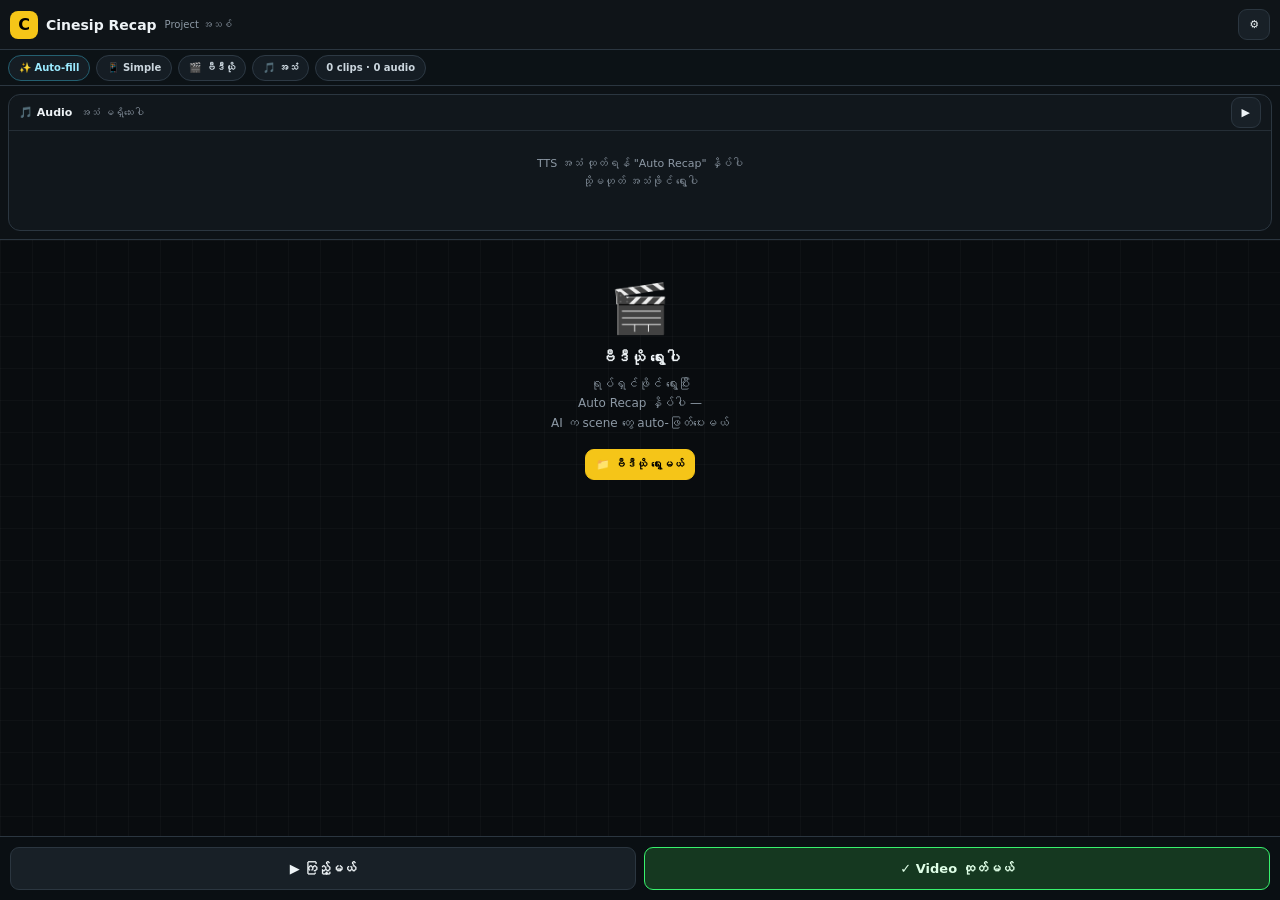
<file: mobile/app/src/main/assets/index.html>
<!doctype html>
<html lang="my">
<head>
<meta charset="utf-8">
<meta name="viewport" content="width=device-width,initial-scale=1,maximum-scale=1,user-scalable=no">
<title>Cinesip Recap</title>
<!-- Cinesip Recap 0.2.0 - Zippy-style Editor -->
<style>
:root{
  --bg:#090c0f;--panel:#11171c;--panel2:#182027;--line:#2b3640;--text:#eef3f6;--muted:#8d99a5;
  --green:#38f26d;--orange:#ff9f43;--gold:#f5c518;--cyan:#59e7ff;
  --clipW:104px;
}
*{box-sizing:border-box;margin:0;padding:0}
html,body{height:100%;background:var(--bg);color:var(--text);
  font-family:system-ui,-apple-system,"Segoe UI",sans-serif;overflow:hidden;
  -webkit-tap-highlight-color:transparent}
button{font:inherit;border:0;color:inherit;background:none}
#app{height:100%;display:flex;flex-direction:column}

/* ===== Top bar ===== */
.top{height:50px;flex:0 0 50px;display:flex;align-items:center;gap:8px;
  padding:0 10px;background:#0f1418;border-bottom:1px solid var(--line);z-index:90}
.logo{width:28px;height:28px;border-radius:8px;background:var(--gold);
  display:flex;align-items:center;justify-content:center;font-weight:900;color:#000;font-size:16px}
.brand{font-weight:900;font-size:14px}
.meta{font-size:10px;color:var(--muted);flex:1;overflow:hidden;text-overflow:ellipsis;white-space:nowrap}
.btn{background:var(--panel2);border:1px solid var(--line);border-radius:9px;
  padding:8px 10px;font-size:11px;font-weight:700}
.btn:active{transform:scale(.97)}
.btn.green{background:#153820;border-color:var(--green);color:#dfffe7}
.btn.gold{background:var(--gold);color:#000;border-color:var(--gold)}

/* ===== Workflow strip ===== */
#workflowStrip{height:36px;flex:0 0 36px;display:flex;align-items:center;gap:6px;
  padding:5px 8px;background:#0c1216;border-bottom:1px solid var(--line);
  overflow-x:auto;scrollbar-width:none;z-index:89}
#workflowStrip::-webkit-scrollbar{display:none}
.chip{height:26px;display:inline-flex;align-items:center;gap:5px;padding:0 10px;
  border-radius:999px;border:1px solid #2d3944;background:#151d24;
  font-size:10px;color:#cbd6de;white-space:nowrap;font-weight:700}
.chip.action{color:#9beaff;border-color:#245f70}
.chip.current{border-color:#27784a;background:#10251a;color:#fff}
.chip:disabled{opacity:.35}

/* ===== Audio dock ===== */
#audioDock{background:#0d1216;border-bottom:1px solid var(--line);padding:8px;z-index:80}
.audioPanel{border:1px solid var(--line);border-radius:12px;background:var(--panel);overflow:hidden}
.audioHead{height:36px;display:flex;align-items:center;gap:8px;padding:0 10px;border-bottom:1px solid #252e36}
.audioTitle{font-size:11px;font-weight:900}
.audioName{font-size:10px;color:var(--muted);flex:1;overflow:hidden;text-overflow:ellipsis;white-space:nowrap}
#audioScroll{max-height:150px;overflow-y:auto;padding:8px}
.audioSection{margin-bottom:8px}
.audioSecHead{font-size:10px;font-weight:900;color:var(--muted);margin-bottom:6px}
.audioDots{display:flex;gap:8px;flex-wrap:wrap}
.audioDot{width:44px;height:44px;border-radius:50%;background:#1a2229;
  border:2px solid #3a4550;display:flex;align-items:center;justify-content:center;
  font-size:10px;font-weight:900;position:relative}
.audioDot.linked{border-color:var(--green);background:#12301d;color:#d8ffe4}
.audioDot .dotNum{font-size:9px}
.audioDot .dotTime{position:absolute;bottom:-14px;font-size:7px;color:var(--muted);white-space:nowrap}

/* ===== Stage (clip grid) ===== */
#stage{flex:1;overflow-y:auto;padding:10px;
  background-image:linear-gradient(#ffffff06 1px,transparent 1px),linear-gradient(90deg,#ffffff06 1px,transparent 1px);
  background-size:32px 32px}
.videoSection{margin-bottom:12px}
.videoSecHead{display:flex;align-items:center;gap:8px;margin-bottom:8px;
  font-size:11px;font-weight:900;color:var(--muted)}
.clips{display:grid;grid-template-columns:repeat(auto-fill,minmax(var(--clipW),1fr));gap:8px}
.clip{position:relative;background:var(--panel2);border:1px solid #313c46;
  border-radius:10px;overflow:hidden;aspect-ratio:16/10}
.clip.selected{border-color:var(--green);box-shadow:0 0 0 2px #38f26d55}
.clip.linked{border-color:var(--green)}
.clipThumb{width:100%;height:70%;background:#000 center/cover;position:relative}
.clipThumb .clipDur{position:absolute;bottom:4px;right:4px;background:#000c;
  padding:2px 5px;border-radius:4px;font-size:8px}
.clipInfo{padding:4px 6px;font-size:8px;color:var(--muted);
  overflow:hidden;text-overflow:ellipsis;white-space:nowrap}
.clipLink{position:absolute;top:4px;left:4px;background:#06170bcf;border:1px solid #245f34;
  color:#baffc9;border-radius:5px;padding:2px 5px;font-size:7px;display:none}
.clip.linked .clipLink{display:block}

/* ===== Bottom bar ===== */
.bottomBar{flex:0 0 64px;display:flex;gap:8px;padding:10px;
  background:#0a0f13;border-top:1px solid var(--line);z-index:95}
.bottomBar .btn{flex:1;padding:12px;font-size:13px}

/* ===== Overlays ===== */
.overlay{position:fixed;inset:0;background:#000d;display:none;
  align-items:center;justify-content:center;padding:20px;z-index:1000}
.overlay.open{display:flex}
.card{width:min(440px,94vw);background:var(--panel);border:1px solid var(--line);
  border-radius:16px;padding:18px}
.card h2{font-size:15px;margin-bottom:10px}
.card p{font-size:12px;color:var(--muted);line-height:1.6;margin-bottom:10px}
.card .btn{width:100%;margin-top:8px;padding:12px}
input[type=text]{width:100%;padding:12px;border-radius:10px;border:1px solid var(--line);
  background:var(--panel2);color:var(--text);font-size:14px;margin:8px 0}
.prog{height:10px;background:var(--panel2);border-radius:99px;overflow:hidden;margin:10px 0;
  border:1px solid var(--line)}
.prog i{display:block;height:100%;background:var(--green);width:0%;transition:width .2s}
.log{font-size:11px;color:var(--muted);max-height:150px;overflow-y:auto;white-space:pre-wrap}
.toast{position:fixed;left:50%;top:100px;transform:translate(-50%,-10px);
  background:#e9eef2;color:#0a0d10;border-radius:9px;padding:10px 14px;
  font-size:12px;font-weight:800;opacity:0;transition:.2s;z-index:2000;max-width:88vw;text-align:center}
.toast.show{opacity:1;transform:translate(-50%,0)}

/* ===== Empty state ===== */
.empty{flex:1;display:flex;flex-direction:column;align-items:center;justify-content:center;
  padding:30px;text-align:center;color:var(--muted)}
.empty .bigIcon{font-size:48px;margin-bottom:12px}
.empty h3{color:var(--text);margin-bottom:8px;font-size:15px}
.empty p{font-size:12px;line-height:1.6;margin-bottom:16px}
</style>
</head>
<body>
<div id="app">
  <!-- Top bar -->
  <div class="top">
    <div class="logo">C</div>
    <div class="brand">Cinesip Recap</div>
    <div class="meta" id="projectName">Project အသစ်</div>
    <button class="btn" onclick="showSettings()">⚙️</button>
  </div>

  <!-- Workflow strip -->
  <div id="workflowStrip">
    <button class="chip action" id="chipAuto" onclick="autoFill()">✨ Auto-fill</button>
    <button class="chip" id="chipMode" onclick="toggleMode()">📱 Simple</button>
    <button class="chip" onclick="pickVideo()">🎬 ဗီဒီယို</button>
    <button class="chip" onclick="pickAudio()">🎵 အသံ</button>
    <button class="chip" id="chipCount">0 clips · 0 audio</button>
  </div>

  <!-- Audio dock -->
  <div id="audioDock">
    <div class="audioPanel">
      <div class="audioHead">
        <span class="audioTitle">🎵 Audio</span>
        <span class="audioName" id="audioName">အသံ မရှိသေးပါ</span>
        <button class="btn" id="btnPlayAudio" onclick="playAudio()" disabled>▶</button>
      </div>
      <div id="audioScroll">
        <div class="empty" id="audioEmpty" style="padding:16px">
          <p style="font-size:11px">TTS အသံ ထုတ်ရန် "Auto Recap" နှိပ်ပါ<br>သို့မဟုတ် အသံဖိုင် ရွေးပါ</p>
        </div>
        <div id="audioSections"></div>
      </div>
    </div>
  </div>

  <!-- Stage -->
  <div id="stage">
    <div class="empty" id="stageEmpty">
      <div class="bigIcon">🎬</div>
      <h3>ဗီဒီယို ရွေးပါ</h3>
      <p>ရုပ်ရှင်ဖိုင် ရွေးပြီး<br>Auto Recap နှိပ်ပါ —<br>AI က scene တွေ auto-ဖြတ်ပေးမယ်</p>
      <button class="btn gold" onclick="pickVideo()" style="max-width:220px">📁 ဗီဒီယို ရွေးမယ်</button>
    </div>
    <div id="videoSections" style="display:none"></div>
  </div>

  <!-- Bottom bar -->
  <div class="bottomBar">
    <button class="btn" onclick="previewResult()">▶ ကြည့်မယ်</button>
    <button class="btn green" id="btnRender" onclick="makeVideo()" disabled>✓ Video ထုတ်မယ်</button>
  </div>
</div>

<!-- Auto Recap overlay -->
<div class="overlay" id="ovRecap">
  <div class="card">
    <h2>🤖 Auto Recap</h2>
    <p id="recapStatus">ပြင်ဆင်နေတယ်...</p>
    <div class="prog"><i id="recapProg"></i></div>
    <div class="log" id="recapLog"></div>
    <button class="btn" onclick="closeOverlay('ovRecap')">ပိတ်မယ်</button>
  </div>
</div>

<!-- Settings overlay -->
<div class="overlay" id="ovSettings">
  <div class="card">
    <h2>⚙️ Settings</h2>
    <p>Gemini API Key (script + TTS အတွက်)</p>
    <input type="text" id="inpKey" placeholder="AIza...">
    <button class="btn green" onclick="saveKey()">💾 သိမ်းမယ်</button>
    <button class="btn" onclick="closeOverlay('ovSettings')">ပိတ်မယ်</button>
    <p style="margin-top:10px;font-size:11px">Version: <span id="appVer">-</span></p>
  </div>
</div>

<!-- Preview overlay -->
<div class="overlay" id="ovPreview">
  <div class="card">
    <h2>▶ Preview</h2>
    <video id="previewVideo" controls style="width:100%;border-radius:10px;background:#000"></video>
    <button class="btn" onclick="closeOverlay('ovPreview')">ပိတ်မယ်</button>
  </div>
</div>

<div class="toast" id="toast"></div>

<script>
// ===== State =====
let S = {
  videoPath: null,
  workDir: null,
  clips: [],        // {id, start, end, thumb, linkedAudio}
  audioSlots: [],   // {id, start, end, text, linkedClip}
  links: {},        // clipId -> audioId
  mode: 'simple',
};

// ===== Bridge =====
const B = window.CinesipBridge;
function toast(m){ const t=document.getElementById('toast'); t.textContent=m; t.classList.add('show'); setTimeout(()=>t.classList.remove('show'),2200); }
function show(id){ document.getElementById(id).classList.add('open'); }
function closeOverlay(id){ document.getElementById(id).classList.remove('open'); }

// ===== Video/Audio picking =====
function pickVideo(){ B.pickVideo(); }
function pickAudio(){ B.pickAudio(); }

// Called by native
function onVideoPicked(path){
  S.videoPath = path;
  document.getElementById('projectName').textContent = path.split('/').pop();
  toast('✓ ဗီဒီယို ရွေးပြီးပြီ');
  // Auto-slice into clips (2.5s each, Zippy-style)
  autoSliceVideo();
}
function onAudioPicked(path){
  document.getElementById('audioName').textContent = path.split('/').pop();
  document.getElementById('btnPlayAudio').disabled = false;
  toast('✓ အသံ ရွေးပြီးပြီ');
}

function autoSliceVideo(){
  // For now, create placeholder clips — real slicing happens in native
  // Native will call onClipsReady with actual clip data
  B.toast('ဗီဒီယို slice လုပ်နေတယ်...');
}

// Called by native with clip data
function onClipsReady(clipsJson){
  S.clips = JSON.parse(clipsJson);
  renderClips();
  updateCount();
  document.getElementById('stageEmpty').style.display = 'none';
  document.getElementById('videoSections').style.display = 'block';
  document.getElementById('btnRender').disabled = S.clips.length === 0;
}

function renderClips(){
  const wrap = document.getElementById('videoSections');
  wrap.innerHTML = '';
  // Group by minute (Zippy-style V#01, V#02)
  const groups = {};
  S.clips.forEach(c => {
    const m = Math.floor(c.start / 60);
    (groups[m] = groups[m] || []).push(c);
  });
  Object.keys(groups).sort((a,b)=>a-b).forEach(m => {
    const sec = document.createElement('div');
    sec.className = 'videoSection';
    sec.innerHTML = `<div class="videoSecHead">🎬 V#${String(+m+1).padStart(2,'0')} <span style="color:var(--muted)">(${groups[m].length} clips)</span></div>`;
    const grid = document.createElement('div');
    grid.className = 'clips';
    groups[m].forEach(c => {
      const el = document.createElement('div');
      el.className = 'clip' + (S.links[c.id] ? ' linked' : '');
      el.id = 'clip-' + c.id;
      el.innerHTML = `
        <div class="clipThumb" style="${c.thumb ? `background-image:url(${c.thumb})` : ''}">
          <span class="clipDur">${fmtT(c.start)}-${fmtT(c.end)}</span>
        </div>
        <div class="clipInfo">${c.label || 'Clip ' + c.id}</div>
        <span class="clipLink">🔗 ${S.links[c.id] || ''}</span>`;
      el.onclick = () => selectClip(c.id);
      grid.appendChild(el);
    });
    sec.appendChild(grid);
    wrap.appendChild(sec);
  });
}

function renderAudio(){
  const wrap = document.getElementById('audioSections');
  const empty = document.getElementById('audioEmpty');
  if(S.audioSlots.length === 0){ empty.style.display = 'block'; wrap.innerHTML = ''; return; }
  empty.style.display = 'none';
  wrap.innerHTML = '';
  const groups = {};
  S.audioSlots.forEach(s => {
    const m = Math.floor(s.start / 60);
    (groups[m] = groups[m] || []).push(s);
  });
  Object.keys(groups).sort((a,b)=>a-b).forEach(m => {
    const sec = document.createElement('div');
    sec.className = 'audioSection';
    sec.innerHTML = `<div class="audioSecHead">🎵 A#${String(+m+1).padStart(2,'0')}</div>`;
    const dots = document.createElement('div');
    dots.className = 'audioDots';
    groups[m].forEach(s => {
      const linked = Object.keys(S.links).find(k => S.links[k] === s.id);
      const el = document.createElement('div');
      el.className = 'audioDot' + (linked ? ' linked' : '');
      el.id = 'audio-' + s.id;
      el.innerHTML = `<span class="dotNum">${s.id}</span><span class="dotTime">${fmtT(s.start)}</span>`;
      el.title = s.text || '';
      el.onclick = () => selectAudio(s.id);
      dots.appendChild(el);
    });
    sec.appendChild(dots);
    wrap.appendChild(sec);
  });
}

// ===== Selection & linking =====
let selClip = null, selAudio = null;
function selectClip(id){
  document.querySelectorAll('.clip.selected').forEach(e => e.classList.remove('selected'));
  const el = document.getElementById('clip-' + id);
  if(selClip === id){ selClip = null; return; }
  selClip = id;
  el.classList.add('selected');
  if(selAudio) linkClipAudio(id, selAudio);
  B.haptic();
}
function selectAudio(id){
  document.querySelectorAll('.audioDot.selected').forEach(e => e.classList.remove('selected'));
  const el = document.getElementById('audio-' + id);
  if(selAudio === id){ selAudio = null; return; }
  selAudio = id;
  el.style.boxShadow = '0 0 0 3px #59e7ff55';
  if(selClip) linkClipAudio(selClip, id);
  B.haptic();
}
function linkClipAudio(clipId, audioId){
  S.links[clipId] = audioId;
  selClip = null; selAudio = null;
  document.querySelectorAll('.audioDot').forEach(e => e.style.boxShadow = '');
  renderClips(); renderAudio(); updateCount();
  toast(`✓ Clip ${clipId} ↔ Audio ${audioId}`);
  B.haptic();
}

// ===== Auto-fill (Zippy-style + Cinesip AI) =====
function autoFill(){
  if(S.clips.length === 0){ toast('ဗီဒီယို အရင် ရွေးပါ'); return; }
  // Chronological auto-connect (Zippy's magic button)
  // If AI matches exist, use them; otherwise sequential
  B.startAutoRecap();
  show('ovRecap');
}

// Called by native during auto-recap
function onRecapProgress(pct, msg){
  document.getElementById('recapProg').style.width = pct + '%';
  document.getElementById('recapStatus').textContent = msg;
  const log = document.getElementById('recapLog');
  log.textContent += msg + ' (' + pct + '%)\n';
  log.scrollTop = log.scrollHeight;
}
function onRecapDone(resultJson){
  closeOverlay('ovRecap');
  const r = JSON.parse(resultJson);
  // r = {clips, audioSlots, links, workDir}
  if(r.clips) S.clips = r.clips;
  if(r.audioSlots) S.audioSlots = r.audioSlots;
  if(r.links) S.links = r.links;
  if(r.workDir) S.workDir = r.workDir;
  renderClips(); renderAudio(); updateCount();
  document.getElementById('stageEmpty').style.display = 'none';
  document.getElementById('videoSections').style.display = 'block';
  document.getElementById('btnRender').disabled = false;
  toast('✓ Auto-fill ပြီးပြီ!');
}
function onRecapError(msg){
  closeOverlay('ovRecap');
  toast('Error: ' + msg);
}

// ===== Render =====
function onProgress(pct, msg){
  // Called by native MainActivity.onProgress
  onRenderProgress(pct, msg);
}
function onRenderProgress(pct, msg){
  document.getElementById('recapProg').style.width = pct + '%';
  document.getElementById('recapStatus').textContent = msg;
}
function makeVideo(){
  if(Object.keys(S.links).length === 0){ toast('Clip တွေ အရင် ချိတ်ပါ'); return; }
  const plan = { clips: S.clips, audioSlots: S.audioSlots, links: S.links, src: S.videoPath, workDir: S.workDir };
  B.startRender(JSON.stringify(plan));
  show('ovRecap');
  document.getElementById('recapStatus').textContent = 'Render စတယ်...';
}
function onRenderProgress(pct, msg){
  document.getElementById('recapProg').style.width = pct + '%';
  document.getElementById('recapStatus').textContent = msg;
}
function onRenderDone(path){
  closeOverlay('ovRecap');
  const v = document.getElementById('previewVideo');
  v.src = 'file://' + path;
  show('ovPreview');
  toast('✓ Video ရပြီ!');
}
function previewResult(){
  if(!S.videoPath){ toast('ဗီဒီယို အရင် ရွေးပါ'); return; }
  const v = document.getElementById('previewVideo');
  v.src = 'file://' + S.videoPath;
  show('ovPreview');
}
function playAudio(){ B.toast('Audio play...'); }

// ===== Settings =====
function showSettings(){
  document.getElementById('inpKey').value = B.getGeminiKey() || '';
  document.getElementById('appVer').textContent = B.appVersion();
  show('ovSettings');
}
function saveKey(){
  B.saveGeminiKey(document.getElementById('inpKey').value);
  closeOverlay('ovSettings');
  toast('✓ Key သိမ်းပြီးပြီ');
}
function toggleMode(){
  S.mode = S.mode === 'simple' ? 'full' : 'simple';
  document.getElementById('chipMode').textContent = S.mode === 'simple' ? '📱 Simple' : '🖥 Full';
}

// ===== Utils =====
function fmtT(s){ const m = Math.floor(s/60), ss = Math.floor(s%60); return m + ':' + String(ss).padStart(2,'0'); }
function updateCount(){
  document.getElementById('chipCount').textContent = S.clips.length + ' clips · ' + S.audioSlots.length + ' audio';
}

// Init
document.addEventListener('DOMContentLoaded', () => {
  updateCount();
});
</script>
</body>
</html>
</file>
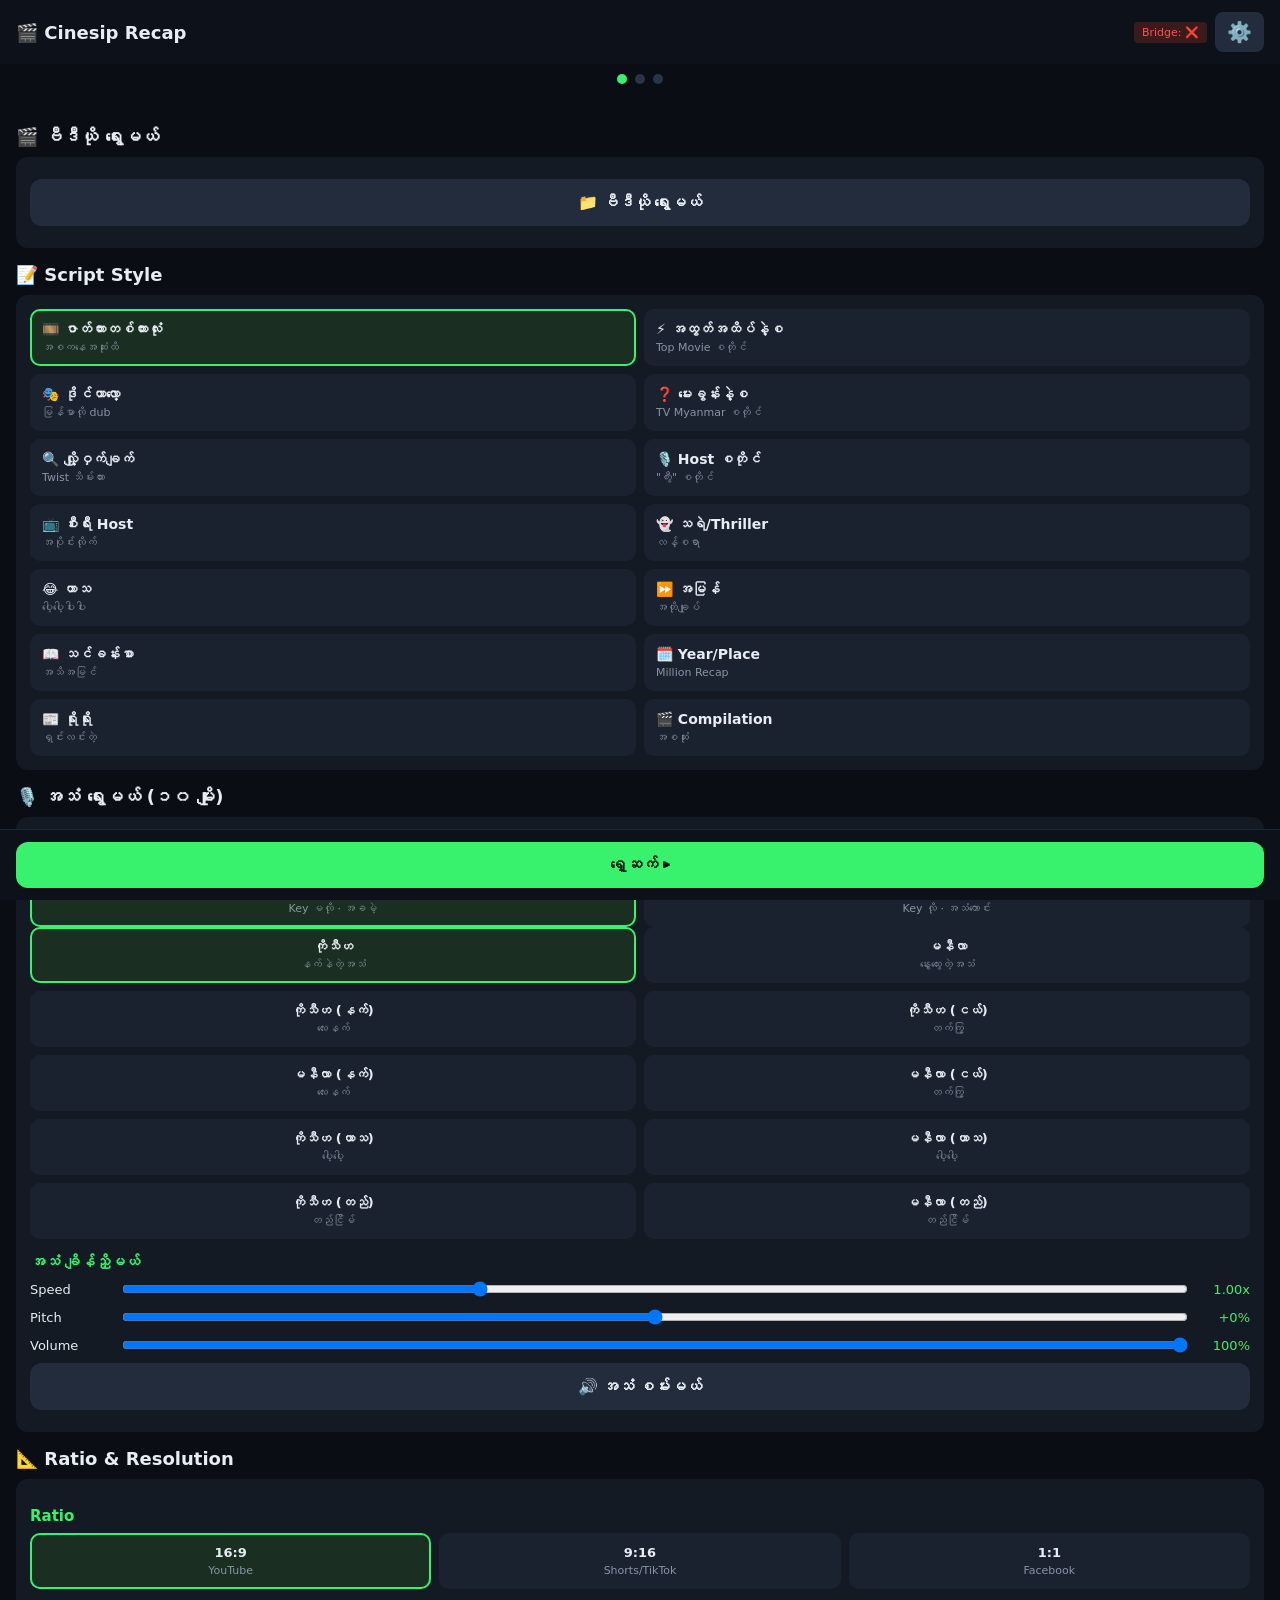
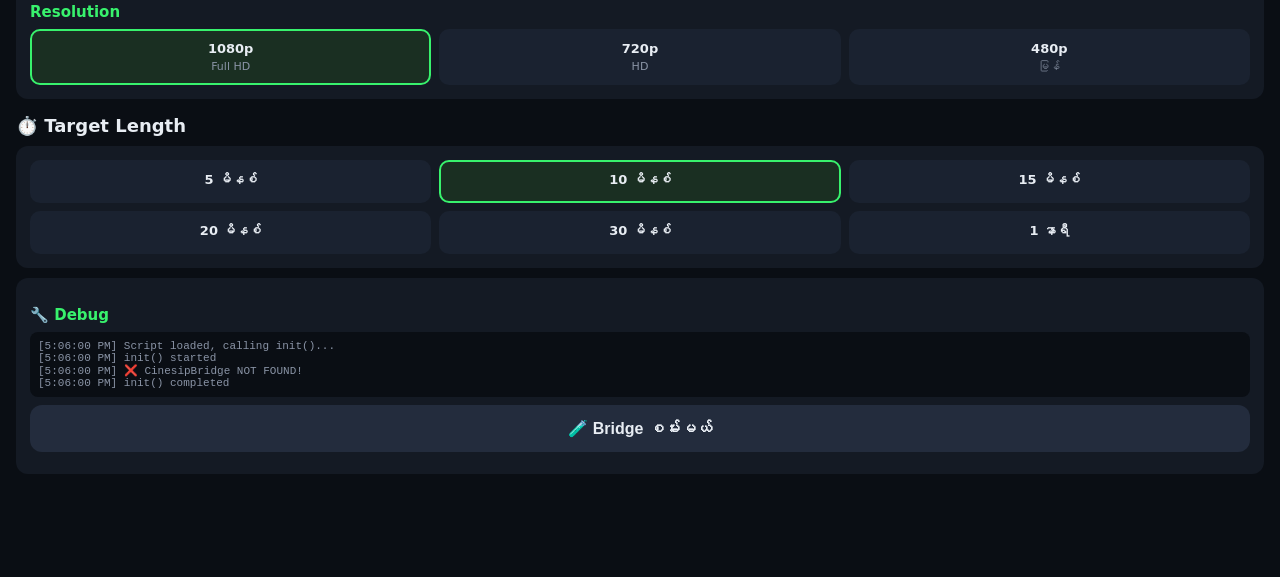
<file: mobile/app/src/main/assets/wizard.html>
<!DOCTYPE html>
<html lang="my">
<head>
<meta charset="UTF-8">
<meta name="viewport" content="width=device-width, initial-scale=1.0, maximum-scale=1.0, user-scalable=no">
<title>Cinesip Recap Wizard</title>
<style>
:root { --bg:#0a0e14; --card:#141a24; --green:#38f26d; --orange:#ff9f43; --text:#e8edf3; --dim:#8a94a6; --red:#ff5252; }
* { box-sizing:border-box; -webkit-tap-highlight-color:transparent; }
body { margin:0; background:var(--bg); color:var(--text); font-family:system-ui,'Noto Sans Myanmar',sans-serif; font-size:15px; }
.step { display:none; padding:16px; padding-bottom:90px; }
.step.active { display:block; }
h2 { font-size:18px; margin:16px 0 8px; }
h3 { font-size:15px; margin:14px 0 8px; color:var(--green); }
.card { background:var(--card); border-radius:12px; padding:14px; margin:10px 0; }
.btn { display:block; width:100%; padding:14px; margin:8px 0; border:none; border-radius:12px; font-size:16px; font-weight:600; cursor:pointer; }
.btn-primary { background:var(--green); color:#06210f; }
.btn-secondary { background:#232c3d; color:var(--text); }
.btn:disabled { opacity:0.4; }
#videoPreview { width:100%; max-height:280px; background:#000; border-radius:12px; }
.grid2 { display:grid; grid-template-columns:1fr 1fr; gap:8px; }
.grid3 { display:grid; grid-template-columns:1fr 1fr 1fr; gap:8px; }
.opt { background:#1a2230; border:2px solid transparent; border-radius:10px; padding:10px; text-align:center; cursor:pointer; font-size:13px; }
.opt.sel { border-color:var(--green); background:#1a2f22; }
.opt .nm { font-weight:600; margin-bottom:4px; }
.opt .ds { font-size:11px; color:var(--dim); }
.style-grid { display:grid; grid-template-columns:1fr 1fr; gap:8px; }
.style-opt { background:#1a2230; border:2px solid transparent; border-radius:10px; padding:10px; cursor:pointer; }
.style-opt.sel { border-color:var(--green); background:#1a2f22; }
.style-opt .nm { font-weight:600; font-size:14px; margin-bottom:4px; }
.style-opt .ds { font-size:11px; color:var(--dim); }
.slider-row { display:flex; align-items:center; gap:10px; margin:8px 0; }
.slider-row label { width:80px; font-size:13px; }
.slider-row input[type=range] { flex:1; }
.slider-row span { width:50px; text-align:right; font-size:13px; color:var(--green); }
#overlayCanvas { width:100%; background:#000; border-radius:12px; touch-action:none; }
.ov-toolbar { display:flex; gap:6px; flex-wrap:wrap; margin:10px 0; }
.ov-btn { padding:8px 12px; background:#232c3d; border:none; border-radius:8px; color:var(--text); font-size:13px; cursor:pointer; }
.ov-btn.active { background:var(--green); color:#06210f; }
.progress { height:8px; background:#232c3d; border-radius:4px; overflow:hidden; margin:10px 0; }
.progress > div { height:100%; background:var(--green); width:0%; transition:width 0.3s; }
.clip-item { background:#1a2230; border-radius:8px; padding:10px; margin:6px 0; display:flex; align-items:center; gap:10px; }
.clip-item .info { flex:1; font-size:13px; }
.nav-bar { position:fixed; bottom:0; left:0; right:0; background:#0d1119; padding:12px 16px; display:flex; gap:10px; border-top:1px solid #1e2635; }
.nav-bar .btn { margin:0; }
.hidden { display:none !important; }
#toast { position:fixed; bottom:80px; left:50%; transform:translateX(-50%); background:#232c3d; padding:10px 20px; border-radius:8px; display:none; z-index:999; max-width:90%; }
.steps-indicator { display:flex; justify-content:center; gap:8px; margin:10px 0; }
.dot { width:10px; height:10px; border-radius:50%; background:#2a3446; }
.dot.active { background:var(--green); }
.dot.done { background:var(--orange); }
.top-bar { display:flex; justify-content:space-between; align-items:center; padding:12px 16px; background:#0d1119; }
.top-bar h1 { font-size:18px; margin:0; }
.icon-btn { background:#232c3d; border:none; border-radius:8px; color:var(--text); font-size:20px; padding:8px 12px; cursor:pointer; }
#bridgeStatus { font-size:11px; padding:4px 8px; border-radius:4px; }
#bridgeStatus.ok { background:#1a2f22; color:var(--green); }
#bridgeStatus.fail { background:#3a1a1a; color:var(--red); }
/* Settings overlay */
.overlay { display:none; position:fixed; top:0; left:0; right:0; bottom:0; background:rgba(0,0,0,0.8); z-index:100; padding:20px; }
.overlay.show { display:block; }
.overlay .card { margin-top:60px; }
.overlay input[type=text] { width:100%; padding:12px; border-radius:8px; border:1px solid #333; background:#1a2230; color:#fff; font-size:14px; margin:8px 0; }
#debugLog { font-size:11px; color:var(--dim); background:#0a0e14; padding:8px; border-radius:8px; max-height:100px; overflow-y:auto; margin-top:8px; font-family:monospace; }
</style>
</head>
<body>

<div class="top-bar">
  <h1>🎬 Cinesip Recap</h1>
  <div style="display:flex;gap:8px;align-items:center;">
    <span id="bridgeStatus" class="fail">Bridge: ?</span>
    <button class="icon-btn" onclick="showSettings()">⚙️</button>
  </div>
</div>

<div class="steps-indicator">
  <div class="dot active" id="dot1"></div>
  <div class="dot" id="dot2"></div>
  <div class="dot" id="dot3"></div>
</div>

<!-- ============ STEP 1: Upload + Config ============ -->
<div class="step active" id="step1">
  <h2>🎬 ဗီဒီယို ရွေးမယ်</h2>
  <div class="card">
    <button class="btn btn-secondary" id="btnPickVideo">📁 ဗီဒီယို ရွေးမယ်</button>
    <video id="videoPreview" class="hidden" controls playsinline></video>
    <div id="videoInfo" class="hidden" style="font-size:12px;color:var(--dim);margin-top:8px;"></div>
  </div>

  <h2>📝 Script Style</h2>
  <div class="card"><div class="style-grid" id="styleGrid"></div></div>

  <h2>🎙️ အသံ ရွေးမယ် (၁၀ မျိုး)</h2>
  <div class="card">
    <h3>TTS Provider</h3>
    <div class="grid2" id="ttsProviderGrid">
      <div class="opt sel" data-v="edge"><div class="nm">Edge TTS</div><div class="ds">Key မလို · အခမဲ့</div></div>
      <div class="opt" data-v="gemini"><div class="nm">Gemini TTS</div><div class="ds">Key လို · အသံကောင်း</div></div>
    </div>
    <div class="grid2" id="voiceGrid"></div>
    <h3>အသံ ချိန်ညှိမယ်</h3>
    <div class="slider-row"><label>Speed</label><input type="range" id="voiceSpeed" min="0.5" max="2.0" step="0.05" value="1.0"><span id="voiceSpeedV">1.00x</span></div>
    <div class="slider-row"><label>Pitch</label><input type="range" id="voicePitch" min="-50" max="50" step="1" value="0"><span id="voicePitchV">+0%</span></div>
    <div class="slider-row"><label>Volume</label><input type="range" id="voiceVol" min="0" max="100" step="1" value="100"><span id="voiceVolV">100%</span></div>
    <button class="btn btn-secondary" id="btnPreviewVoice">🔊 အသံ စမ်းမယ်</button>
  </div>

  <h2>📐 Ratio & Resolution</h2>
  <div class="card">
    <h3>Ratio</h3>
    <div class="grid3" id="ratioGrid">
      <div class="opt sel" data-v="16:9"><div class="nm">16:9</div><div class="ds">YouTube</div></div>
      <div class="opt" data-v="9:16"><div class="nm">9:16</div><div class="ds">Shorts/TikTok</div></div>
      <div class="opt" data-v="1:1"><div class="nm">1:1</div><div class="ds">Facebook</div></div>
    </div>
    <h3>Resolution</h3>
    <div class="grid3" id="resGrid">
      <div class="opt sel" data-v="1080p"><div class="nm">1080p</div><div class="ds">Full HD</div></div>
      <div class="opt" data-v="720p"><div class="nm">720p</div><div class="ds">HD</div></div>
      <div class="opt" data-v="480p"><div class="nm">480p</div><div class="ds">မြန်</div></div>
    </div>
  </div>

  <h2>⏱️ Target Length</h2>
  <div class="card"><div class="grid3" id="lenGrid">
    <div class="opt" data-v="5"><div class="nm">5 မိနစ်</div></div>
    <div class="opt sel" data-v="10"><div class="nm">10 မိနစ်</div></div>
    <div class="opt" data-v="15"><div class="nm">15 မိနစ်</div></div>
    <div class="opt" data-v="20"><div class="nm">20 မိနစ်</div></div>
    <div class="opt" data-v="30"><div class="nm">30 မိနစ်</div></div>
    <div class="opt" data-v="60"><div class="nm">1 နာရီ</div></div>
  </div></div>

  <div class="card">
    <h3>🔧 Debug</h3>
    <div id="debugLog"></div>
    <button class="btn btn-secondary" id="btnTestBridge" style="margin-top:8px;">🧪 Bridge စမ်းမယ်</button>
  </div>
</div>

<!-- ============ STEP 2: Overlay Editor ============ -->
<div class="step" id="step2">
  <h2>🎨 Overlay ပြင်မယ်</h2>
  <div class="card">
    <canvas id="overlayCanvas" width="540" height="960"></canvas>
    <video id="ovVideo" muted loop playsinline style="display:none;"></video>
    <div style="font-size:11px;color:var(--dim);margin-top:6px;">👆 စာတန်းထိုး/Blur/Logo ကို နှိပ်+ဆွဲ = ရွှေ့</div>
  </div>
  <div class="card">
    <div class="ov-toolbar">
      <button class="ov-btn active" data-t="sub">📝 စာတန်းထိုး</button>
      <button class="ov-btn" data-t="blur">🫧 Blur</button>
      <button class="ov-btn" data-t="logo">🖼️ Logo</button>
      <button class="ov-btn" data-t="wm">© Watermark</button>
      <button class="ov-btn" data-t="frame">🖼️ Frame</button>
    </div>
    <div id="ovControls"></div>
  </div>
</div>

<!-- ============ STEP 3: Render ============ -->
<div class="step" id="step3">
  <h2>⚙️ Render</h2>
  <div class="card">
    <div id="renderStatus">အဆင်သင့်</div>
    <div class="progress"><div id="renderBar"></div></div>
    <div id="renderLog" style="font-size:12px;color:var(--dim);max-height:120px;overflow-y:auto;"></div>
  </div>
  <div class="card hidden" id="finalCard">
    <h3>🎬 Final Video</h3>
    <video id="finalVideo" controls playsinline style="width:100%;background:#000;border-radius:8px;"></video>
    <button class="btn btn-primary" id="btnDownload">⬇️ Download</button>
  </div>
</div>

<!-- ============ Settings Overlay ============ -->
<div class="overlay" id="ovSettings">
  <div class="card">
    <h2>⚙️ Settings</h2>
    <p style="font-size:13px;color:var(--dim);">Gemini API Key (script ရေးဖို့)</p>
    <input type="text" id="inpKey" placeholder="AIza...">
    <button class="btn btn-primary" id="btnSaveKey">💾 သိမ်းမယ်</button>
    <button class="btn btn-secondary" id="btnCloseSettings">ပိတ်မယ်</button>
    <p style="font-size:11px;color:var(--dim);margin-top:8px;">
      Key ယူနည်း: aistudio.google.com → Get API key → Create API key<br>
      အခမဲ့၊ card မလိုပါ
    </p>
  </div>
</div>

<div class="nav-bar">
  <button class="btn btn-secondary" id="backBtn" style="display:none;">◀ နောက်</button>
  <button class="btn btn-primary" id="nextBtn">ရှေ့ဆက် ▶</button>
</div>

<div id="toast"></div>

<script>
// ===== Debug logging =====
function dbg(msg){
  var el = document.getElementById('debugLog');
  var d = new Date().toLocaleTimeString();
  el.innerHTML += '<div>[' + d + '] ' + msg + '</div>';
  el.scrollTop = el.scrollHeight;
  console.log('[Cinesip] ' + msg);
}

// ===== Bridge wrapper with debug =====
function B(method){
  var args = Array.prototype.slice.call(arguments, 1);
  dbg('→ Bridge.' + method + '(' + args.join(', ') + ')');
  try {
    if (typeof window.CinesipBridge === 'undefined') {
      dbg('❌ CinesipBridge is UNDEFINED!');
      toast('❌ Bridge မရှိဘူး!');
      return null;
    }
    var fn = window.CinesipBridge[method];
    if (typeof fn !== 'function') {
      dbg('❌ Method ' + method + ' not found!');
      return null;
    }
    var result = fn.apply(window.CinesipBridge, args);
    dbg('✓ ' + method + ' called');
    return result;
  } catch(e) {
    dbg('❌ Error: ' + e.message);
    toast('❌ ' + e.message);
    return null;
  }
}

function toast(m){
  var t = document.getElementById('toast');
  t.textContent = m; t.style.display = 'block';
  setTimeout(function(){ t.style.display = 'none'; }, 2500);
}

// ===== State =====
var cur = 1;
var videoPath = null;
var cfg = { style:'full_story', voice:'thiha', ttsProvider:'edge', speed:1.0, pitch:0, vol:100, ratio:'16:9', res:'1080p', len:10 };
var overlays = { sub:{x:50,y:82,size:5,color:'#FFEB3B',on:true}, blur:[], logo:null, wm:{text:'',x:50,y:5,size:3,color:'#FFFFFF',on:false}, frame:{on:false,color:'#FFD700',w:2} };
// Preset color palette (အရောင်စပ်) — used by subtitle/frame/watermark pickers
var PALETTE = ['#FFEB3B','#FFFFFF','#38f26d','#FF5252','#FF9800','#E040FB','#40C4FF','#000000','#FFD700','#00E676','#FF4081','#9C27B0','#795548','#607D8B'];
function paletteHtml(cur, fnName){
  var h = '<div style="display:flex;flex-wrap:wrap;gap:6px;margin:6px 0;">';
  for (var i=0;i<PALETTE.length;i++){
    var c = PALETTE[i];
    var sel = (c.toLowerCase()===String(cur).toLowerCase()) ? 'border:2px solid #fff;' : 'border:1px solid #444;';
    h += '<div onclick="'+fnName+'(\''+c+'\')" style="width:28px;height:28px;border-radius:8px;background:'+c+';'+sel+'cursor:pointer;"></div>';
  }
  h += '</div>';
  return h;
}
function pickSubColor(c){ overlays.sub.color = c; drawOverlay(); showOvControls('sub'); }
function pickFrameColor(c){ overlays.frame.color = c; overlays.frame.on = true; drawOverlay(); showOvControls('frame'); }
function pickWmColor(c){ overlays.wm.color = c; drawOverlay(); showOvControls('wm'); }
var finalPath = null;

var STYLES = [
 {id:'full_story',nm:'🎞️ ဇာတ်ကားတစ်ကားလုံး',ds:'အစကနေအဆုံးထိ'},
 {id:'cold_open',nm:'⚡ အထွတ်အထိပ်နဲ့စ',ds:'Top Movie စတိုင်'},
 {id:'dub_dialog',nm:'🎭 ဒိုင်ယာလော့',ds:'မြန်မာလို dub'},
 {id:'open_loop',nm:'❓ မေးခွန်းနဲ့စ',ds:'TV Myanmar စတိုင်'},
 {id:'mystery',nm:'🔍 လျှို့ဝှက်ချက်',ds:'Twist သိမ်းထား'},
 {id:'host_kwee',nm:'🎙️ Host စတိုင်',ds:'"ကွီး" စတိုင်'},
 {id:'series_host',nm:'📺 စီးရီး Host',ds:'အပိုင်းလိုက်'},
 {id:'horror',nm:'👻 သရဲ/Thriller',ds:'လန့်စရာ'},
 {id:'comedy',nm:'😂 ဟာသ',ds:'ပေါ့ပေါ့ပါးပါး'},
 {id:'speedrun',nm:'⏩ အမြန်',ds:'အတိုချုပ်'},
 {id:'moral',nm:'📖 သင်ခန်းစာ',ds:'အသိအမြင်'},
 {id:'docu',nm:'🗓️ Year/Place',ds:'Million Recap'},
 {id:'neutral',nm:'📰 ရိုးရိုး',ds:'ရှင်းလင်းတဲ့'},
 {id:'binge',nm:'🎬 Compilation',ds:'အစဆုံး'},
];

var VOICES = [
 {id:'thiha',nm:'ကိုသီဟ',ds:'နက်နဲတဲ့အသံ',v:'my-MM-ThihaNeural',p:0,s:1.0},
 {id:'nilar',nm:'မနီလာ',ds:'နွေးထွေးတဲ့အသံ',v:'my-MM-NilarNeural',p:0,s:1.0},
 {id:'thiha_deep',nm:'ကိုသီဟ (နက်)',ds:'လေးနက်',v:'my-MM-ThihaNeural',p:-20,s:0.85},
 {id:'thiha_young',nm:'ကိုသီဟ (ငယ်)',ds:'တက်ကြွ',v:'my-MM-ThihaNeural',p:15,s:1.15},
 {id:'nilar_deep',nm:'မနီလာ (နက်)',ds:'လေးနက်',v:'my-MM-NilarNeural',p:-20,s:0.85},
 {id:'nilar_young',nm:'မနီလာ (ငယ်)',ds:'တက်ကြွ',v:'my-MM-NilarNeural',p:15,s:1.15},
 {id:'thiha_fun',nm:'ကိုသီဟ (ဟာသ)',ds:'ပေါ့ပေါ့',v:'my-MM-ThihaNeural',p:8,s:1.25},
 {id:'nilar_fun',nm:'မနီလာ (ဟာသ)',ds:'ပေါ့ပေါ့',v:'my-MM-NilarNeural',p:8,s:1.25},
 {id:'thiha_calm',nm:'ကိုသီဟ (တည်)',ds:'တည်ငြိမ်',v:'my-MM-ThihaNeural',p:-10,s:0.9},
 {id:'nilar_calm',nm:'မနီလာ (တည်)',ds:'တည်ငြိမ်',v:'my-MM-NilarNeural',p:-10,s:0.9},
];

// ===== Init =====
function init(){
  dbg('init() started');
  
  // Check bridge
  checkBridge();
  
  // Build style grid
  var sg = document.getElementById('styleGrid');
  sg.innerHTML = STYLES.map(function(s){
    return '<div class="style-opt' + (s.id===cfg.style?' sel':'') + '" data-v="' + s.id + '">' +
           '<div class="nm">' + s.nm + '</div><div class="ds">' + s.ds + '</div></div>';
  }).join('');
  sg.querySelectorAll('.style-opt').forEach(function(o){
    o.addEventListener('click', function(){ selStyle(o.dataset.v); });
  });
  
  // Build voice grid
  var vg = document.getElementById('voiceGrid');
  vg.innerHTML = VOICES.map(function(v){
    return '<div class="opt' + (v.id===cfg.voice?' sel':'') + '" data-v="' + v.id + '">' +
           '<div class="nm">' + v.nm + '</div><div class="ds">' + v.ds + '</div></div>';
  }).join('');
  vg.querySelectorAll('.opt').forEach(function(o){
    o.addEventListener('click', function(){ selVoice(o.dataset.v); });
  });
  
  // Option grids
  ['ratioGrid','resGrid','lenGrid'].forEach(function(id){
    document.getElementById(id).querySelectorAll('.opt').forEach(function(o){
      o.addEventListener('click', function(){
        document.getElementById(id).querySelectorAll('.opt').forEach(function(x){ x.classList.remove('sel'); });
        o.classList.add('sel');
        var k = id==='ratioGrid'?'ratio':id==='resGrid'?'res':'len';
        cfg[k] = k==='len' ? parseInt(o.dataset.v) : o.dataset.v;
        dbg('Set ' + k + ' = ' + cfg[k]);
      });
    });
  });
  
  // Sliders
  document.getElementById('voiceSpeed').addEventListener('input', updVoiceLabel);
  document.getElementById('voicePitch').addEventListener('input', updVoiceLabel);
  document.getElementById('voiceVol').addEventListener('input', updVoiceLabel);
  
  // Buttons - use addEventListener instead of onclick for reliability
  document.getElementById('btnPickVideo').addEventListener('click', function(){
    dbg('Pick video button clicked');
    B('pickVideo');
  });
  
  document.getElementById('btnPreviewVoice').addEventListener('click', function(){
    dbg('Preview voice button clicked');
    B('previewVoice', cfg.ttsProvider, cfg.voice, cfg.speed, cfg.pitch, cfg.vol);
    toast('🔊 အသံ ထုတ်နေတယ်...');
  });
  // TTS provider selector
  document.querySelectorAll('#ttsProviderGrid .opt').forEach(function(o){
    o.addEventListener('click', function(){
      cfg.ttsProvider = o.dataset.v;
      document.querySelectorAll('#ttsProviderGrid .opt').forEach(function(x){ x.classList.toggle('sel', x===o); });
      dbg('TTS provider: ' + cfg.ttsProvider);
    });
  });
  
  document.getElementById('btnTestBridge').addEventListener('click', function(){
    dbg('Test bridge button clicked');
    checkBridge();
    B('toast', 'Bridge test OK!');
  });
  
  // Nav buttons
  document.getElementById('backBtn').addEventListener('click', function(){ goStep(cur-1); });
  document.getElementById('nextBtn').addEventListener('click', function(){ goStep(cur+1); });
  
  // Settings
  document.getElementById('btnSaveKey').addEventListener('click', saveKey);
  document.getElementById('btnCloseSettings').addEventListener('click', function(){
    document.getElementById('ovSettings').classList.remove('show');
  });
  
  // Download
  document.getElementById('btnDownload').addEventListener('click', function(){
    if (finalPath) B('shareOutput');
  });
  
  // Overlay toolbar
  document.querySelectorAll('.ov-btn').forEach(function(b){
    b.addEventListener('click', function(){
      document.querySelectorAll('.ov-btn').forEach(function(x){ x.classList.remove('active'); });
      b.classList.add('active');
      showOvControls(b.dataset.t);
    });
  });
  showOvControls('sub');
  
  dbg('init() completed');
}

function checkBridge(){
  var el = document.getElementById('bridgeStatus');
  if (typeof window.CinesipBridge !== 'undefined') {
    el.textContent = 'Bridge: ✅';
    el.className = 'ok';
    dbg('✓ CinesipBridge found');
    // List available methods
    var methods = [];
    for (var k in window.CinesipBridge) { methods.push(k); }
    dbg('Methods: ' + methods.slice(0, 10).join(', ') + '...');
  } else {
    el.textContent = 'Bridge: ❌';
    el.className = 'fail';
    dbg('❌ CinesipBridge NOT FOUND!');
  }
}

function selStyle(id){
  cfg.style = id;
  document.querySelectorAll('#styleGrid .style-opt').forEach(function(o){
    o.classList.toggle('sel', o.dataset.v===id);
  });
  dbg('Style: ' + id);
}

function selVoice(id){
  cfg.voice = id;
  var v = VOICES.find(function(x){ return x.id===id; });
  document.getElementById('voiceSpeed').value = v.s;
  document.getElementById('voicePitch').value = v.p;
  updVoiceLabel();
  document.querySelectorAll('#voiceGrid .opt').forEach(function(o){
    o.classList.toggle('sel', o.dataset.v===id);
  });
  dbg('Voice: ' + id);
}

function updVoiceLabel(){
  cfg.speed = parseFloat(document.getElementById('voiceSpeed').value);
  cfg.pitch = parseInt(document.getElementById('voicePitch').value);
  cfg.vol = parseInt(document.getElementById('voiceVol').value);
  document.getElementById('voiceSpeedV').textContent = cfg.speed.toFixed(2)+'x';
  document.getElementById('voicePitchV').textContent = (cfg.pitch>=0?'+':'')+cfg.pitch+'%';
  document.getElementById('voiceVolV').textContent = cfg.vol+'%';
}

// ===== Settings =====
function showSettings(){
  dbg('showSettings()');
  var key = B('getGeminiKey');
  if (key) document.getElementById('inpKey').value = key;
  document.getElementById('ovSettings').classList.add('show');
}

function saveKey(){
  var key = document.getElementById('inpKey').value.trim();
  if (!key) { toast('⚠️ Key ထည့်ပါ'); return; }
  B('saveGeminiKey', key);
  document.getElementById('ovSettings').classList.remove('show');
  toast('✅ Key သိမ်းပြီးပြီ');
  dbg('Key saved');
}

// ===== Video pick callback (called from native) =====
function onVideoPicked(path){
  dbg('onVideoPicked: ' + path);
  videoPath = path;
  var vp = document.getElementById('videoPreview');
  vp.src = 'file://' + path;
  vp.classList.remove('hidden');
  document.getElementById('videoInfo').classList.remove('hidden');
  document.getElementById('videoInfo').textContent = '✅ ' + path.split('/').pop();
  toast('✅ ဗီဒီယို ရွေးပြီးပြီ');
}

function onAudioPicked(path){
  dbg('onAudioPicked: ' + path);
  toast('✅ Audio: ' + path.split('/').pop());
}

// ===== Navigation =====
function goStep(n){
  dbg('goStep(' + n + ')');
  if (n < 1 || n > 3) return;
  if (n === 2 && !videoPath) { toast('⚠️ အရင် ဗီဒီယို ရွေးပါ'); return; }
  if (n === 3) {
    var key = B('getGeminiKey');
    if (!key) { toast('⚠️ Settings မှာ Gemini Key ထည့်ပါ'); showSettings(); return; }
    if (!confirm('Render စမလား?')) return;
  }
  cur = n;
  document.querySelectorAll('.step').forEach(function(s){ s.classList.remove('active'); });
  document.getElementById('step'+n).classList.add('active');
  [1,2,3].forEach(function(i){
    var d = document.getElementById('dot'+i);
    d.className = 'dot' + (i===n?' active':i<n?' done':'');
  });
  document.getElementById('backBtn').style.display = n===1?'none':'block';
  document.getElementById('nextBtn').style.display = n===3?'none':'block';
  if (n === 2) {
    var ov = document.getElementById('ovVideo');
    if (videoPath && ov.getAttribute('data-src') !== videoPath) {
      ov.src = 'file://' + videoPath;
      ov.setAttribute('data-src', videoPath);
    }
    if (ov.src) ov.play().catch(function(){});
    // Resize canvas to match selected aspect ratio from Step 1
    var cv = document.getElementById('overlayCanvas');
    var ratio = (window.cfg && cfg.ratio) || '9:16';
    if (ratio === '16:9') { cv.width = 960; cv.height = 540; }
    else if (ratio === '1:1') { cv.width = 720; cv.height = 720; }
    else { cv.width = 540; cv.height = 960; }
    dbg('Canvas ratio: ' + ratio + ' → ' + cv.width + 'x' + cv.height);
    initOverlay();
  }
  if (n === 3) startRender();
  window.scrollTo(0,0);
}

// ===== Overlay Editor =====
var ovCanvas, ovCtx;
function initOverlay(){
  dbg('initOverlay()');
  ovCanvas = document.getElementById('overlayCanvas');
  ovCtx = ovCanvas.getContext('2d');
  drawOverlay();
  
  // Make subtitle/blur/logo draggable
  var dragging = false;
  var dragData = null;
  // Guard against duplicate bindings
  if (window._ovBound) { drawOverlay(); return; }
  window._ovBound = true;
  ovCanvas.addEventListener('pointerdown', function(e){
    var r = ovCanvas.getBoundingClientRect();
    var x = (e.clientX - r.left) / r.width * 100;
    var y = (e.clientY - r.top) / r.height * 100;
    // Check blur rects first (topmost)
    for (var i = (overlays.blur||[]).length - 1; i >= 0; i--) {
      var b = overlays.blur[i];
      if (x >= b.x && x <= b.x + b.w && y >= b.y && y <= b.y + b.h) {
        dragging = 'blur'; dragData = {i:i, dx:x-b.x, dy:y-b.y};
        dbg('Dragging blur ' + i);
        e.preventDefault();
        return;
      }
    }
    // Check logo
    if (overlays.logo && overlays.logo.on) {
      var lw = overlays.logo.w, lh = lw * 0.5;
      if (Math.abs(x - overlays.logo.x) < lw/2 + 5 && Math.abs(y - overlays.logo.y) < lh/2 + 5) {
        dragging = 'logo'; dragData = {dx:x-overlays.logo.x, dy:y-overlays.logo.y};
        dbg('Dragging logo');
        e.preventDefault();
        return;
      }
    }
    // Check subtitle area
    if (overlays.sub.on && Math.abs(y - overlays.sub.y) < 10 && Math.abs(x - overlays.sub.x) < 30) {
      dragging = 'sub';
      dbg('Dragging subtitle');
      e.preventDefault();
      return;
    }
    // Check watermark
    if (overlays.wm.on && overlays.wm.text && Math.abs(y - overlays.wm.y) < 8 && Math.abs(x - overlays.wm.x) < 25) {
      dragging = 'wm';
      dbg('Dragging watermark');
      e.preventDefault();
      return;
    }
  });
  ovCanvas.addEventListener('pointermove', function(e){
    if (!dragging) return;
    var r = ovCanvas.getBoundingClientRect();
    var x = (e.clientX - r.left) / r.width * 100;
    var y = (e.clientY - r.top) / r.height * 100;
    if (dragging === 'sub') {
      overlays.sub.x = Math.max(5, Math.min(95, x));
      overlays.sub.y = Math.max(5, Math.min(95, y));
      drawOverlay();
    } else if (dragging === 'blur' && dragData) {
      var b = overlays.blur[dragData.i];
      b.x = Math.max(0, Math.min(100 - b.w, x - dragData.dx));
      b.y = Math.max(0, Math.min(100 - b.h, y - dragData.dy));
      drawOverlay();
    } else if (dragging === 'logo' && dragData) {
      overlays.logo.x = Math.max(5, Math.min(95, x - dragData.dx));
      overlays.logo.y = Math.max(5, Math.min(95, y - dragData.dy));
      drawOverlay();
    } else if (dragging === 'wm') {
      overlays.wm.x = Math.max(5, Math.min(95, x));
      overlays.wm.y = Math.max(5, Math.min(95, y));
      drawOverlay();
    }
    e.preventDefault();
  });
  ovCanvas.addEventListener('pointerup', function(){ dragging = false; dragData = null; });
  ovCanvas.addEventListener('pointercancel', function(){ dragging = false; dragData = null; });
  
  // Continuously redraw to show video frames
  if (window._ovTimer) clearInterval(window._ovTimer);
  window._ovTimer = setInterval(function(){
    if (document.getElementById('step2').classList.contains('active')) {
      drawOverlay();
    }
  }, 100);
}

function drawOverlay(){
  var c = ovCtx, W = ovCanvas.width, H = ovCanvas.height;
  // Draw from dedicated ovVideo (visible element) instead of hidden videoPreview
  var vp = document.getElementById('ovVideo');
  var drewVideo = false;
  if (vp && vp.videoWidth > 0) {
    try {
      var vw = vp.videoWidth, vh = vp.videoHeight;
      var scale = Math.max(W / vw, H / vh);
      var dw = vw * scale, dh = vh * scale;
      c.drawImage(vp, (W - dw) / 2, (H - dh) / 2, dw, dh);
      drewVideo = true;
    } catch (e) { /* fall through */ }
  }
  if (!drewVideo) {
    c.fillStyle = '#111'; c.fillRect(0,0,W,H);
    c.fillStyle = '#666'; c.font = '14px sans-serif'; c.textAlign = 'center';
    c.fillText('ဗီဒီယို ရွေးပြီးမှ preview ပေါ်မယ်', W/2, H/2);
  }
  // Blur regions
  (overlays.blur || []).forEach(function(b){
    var bx = W*b.x/100, by = H*b.y/100, bw = W*b.w/100, bh = H*b.h/100;
    c.save();
    try { c.filter = 'blur(8px)'; } catch(e){}
    // Blur by re-drawing the region onto itself
    try { c.drawImage(ovCanvas, bx, by, bw, bh, bx, by, bw, bh); } catch(e){}
    c.restore();
    c.strokeStyle = 'rgba(120,180,255,0.6)';
    c.lineWidth = 2;
    c.strokeRect(bx, by, bw, bh);
  });
  if (overlays.frame.on) {
    c.strokeStyle = overlays.frame.color;
    c.lineWidth = W * overlays.frame.w / 100;
    c.strokeRect(0,0,W,H);
  }
  if (overlays.sub.on) {
    c.font = 'bold ' + (W * overlays.sub.size / 100) + 'px sans-serif';
    c.lineWidth = 4; c.strokeStyle = '#000'; c.fillStyle = overlays.sub.color;
    c.textAlign = 'center';
    var tx = W * overlays.sub.x / 100, ty = H * overlays.sub.y / 100;
    c.strokeText('နမူနာ စာတန်းထိုး', tx, ty);
    c.fillText('နမူနာ စာတန်းထိုး', tx, ty);
  }
  if (overlays.wm.on && overlays.wm.text) {
    c.font = 'bold ' + (W * (overlays.wm.size||3) / 100) + 'px sans-serif';
    c.fillStyle = overlays.wm.color || 'rgba(255,255,255,0.7)';
    c.textAlign = 'center';
    c.fillText(overlays.wm.text, W*overlays.wm.x/100, H*overlays.wm.y/100);
  }
  // Logo
  if (overlays.logo && overlays.logo.on && window._logoImg && window._logoImg.complete) {
    var lw = W * overlays.logo.w / 100;
    var lh = lw * window._logoImg.height / window._logoImg.width;
    c.drawImage(window._logoImg, W*overlays.logo.x/100 - lw/2, H*overlays.logo.y/100 - lh/2, lw, lh);
  }
}

var _logoImg = null;
function onLogoPicked(path){
  dbg('onLogoPicked: ' + path);
  _logoImg = new Image();
  _logoImg.onload = function(){
    window._logoImg = _logoImg;
    overlays.logo = { path:path, x:85, y:10, w:15, on:true };
    drawOverlay();
    toast('✅ Logo ရပြီ');
    dbg('Logo loaded');
  };
  _logoImg.onerror = function(){ toast('❌ Logo ဖတ်မရဘူး'); dbg('Logo load failed'); };
  _logoImg.src = 'file://' + path;
}

function showOvControls(t){
  var el = document.getElementById('ovControls');
  if (t === 'sub') {
    el.innerHTML =
      '<div class="slider-row"><label>Size</label><input type="range" id="ovSubSize" min="2" max="20" value="' + overlays.sub.size + '"><span>' + overlays.sub.size + '%</span></div>' +
      '<div class="slider-row"><label>Color</label><input type="color" id="ovSubColor" value="' + overlays.sub.color + '"></div>' +
      paletteHtml(overlays.sub.color, 'pickSubColor') +
      '<label><input type="checkbox" id="ovSubOn" ' + (overlays.sub.on?'checked':'') + '> ပြမယ်</label>';
    document.getElementById('ovSubSize').addEventListener('input', function(){
      overlays.sub.size = this.value; this.nextElementSibling.textContent = this.value + '%'; drawOverlay();
    });
    document.getElementById('ovSubColor').addEventListener('input', function(){
      overlays.sub.color = this.value; drawOverlay(); showOvControls('sub');
    });
    document.getElementById('ovSubOn').addEventListener('change', function(){
      overlays.sub.on = this.checked; drawOverlay();
    });
  } else if (t === 'wm') {
    el.innerHTML =
      '<input type="text" id="ovWmText" placeholder="Watermark စာသား" value="' + overlays.wm.text + '" style="width:100%;padding:8px;border-radius:8px;border:1px solid #333;background:#1a2230;color:#fff;">' +
      '<div class="slider-row"><label>Size</label><input type="range" id="ovWmSize" min="2" max="10" value="' + overlays.wm.size + '"><span>' + overlays.wm.size + '%</span></div>' +
      '<div class="slider-row"><label>Color</label><input type="color" id="ovWmColor" value="' + overlays.wm.color + '"></div>' +
      paletteHtml(overlays.wm.color, 'pickWmColor') +
      '<label><input type="checkbox" id="ovWmOn" ' + (overlays.wm.on?'checked':'') + '> ပြမယ်</label>';
    document.getElementById('ovWmText').addEventListener('input', function(){
      overlays.wm.text = this.value; overlays.wm.on = true; drawOverlay();
    });
    document.getElementById('ovWmSize').addEventListener('input', function(){
      overlays.wm.size = this.value; this.nextElementSibling.textContent = this.value + '%'; drawOverlay();
    });
    document.getElementById('ovWmColor').addEventListener('input', function(){
      overlays.wm.color = this.value; drawOverlay(); showOvControls('wm');
    });
    document.getElementById('ovWmOn').addEventListener('change', function(){
      overlays.wm.on = this.checked; drawOverlay();
    });
  } else if (t === 'frame') {
    el.innerHTML =
      '<label><input type="checkbox" id="ovFrameOn" ' + (overlays.frame.on?'checked':'') + '> Frame ပြမယ်</label>' +
      '<div class="slider-row"><label>အထူ</label><input type="range" id="ovFrameW" min="0.5" max="8" step="0.5" value="' + overlays.frame.w + '"><span>' + overlays.frame.w + '%</span></div>' +
      '<div class="slider-row"><label>အရောင်</label><input type="color" id="ovFrameColor" value="' + overlays.frame.color + '"></div>' +
      paletteHtml(overlays.frame.color, 'pickFrameColor');
    document.getElementById('ovFrameOn').addEventListener('change', function(){
      overlays.frame.on = this.checked; drawOverlay();
    });
    document.getElementById('ovFrameW').addEventListener('input', function(){
      overlays.frame.w = this.value; this.nextElementSibling.textContent = this.value + '%'; drawOverlay();
    });
    document.getElementById('ovFrameColor').addEventListener('input', function(){
      overlays.frame.color = this.value; overlays.frame.on = true; drawOverlay(); showOvControls('frame');
    });
  } else if (t === 'blur') {
    var html = '<button class="btn btn-secondary" id="btnAddBlur">➕ Blur area ထည့်မယ်</button>';
    html += '<div id="blurList" style="margin-top:8px;"></div>';
    if ((overlays.blur||[]).length > 0) {
      html += '<button class="btn btn-secondary" id="btnClearBlur" style="margin-top:8px;">🧹 အားလုံး ဖျက်မယ်</button>';
    }
    el.innerHTML = html;
    document.getElementById('btnAddBlur').addEventListener('click', function(){
      overlays.blur = overlays.blur || [];
      overlays.blur.push({x:30, y:30, w:40, h:20});
      drawOverlay(); showOvControls('blur');
      toast('🫧 Blur ထည့်ပြီ — ရွှေ့ဖို့ canvas ပေါ် ဆွဲပါ, အရွယ်ပြင်ဖို့ slider သုံးပါ');
    });
    var cb = document.getElementById('btnClearBlur');
    if (cb) cb.addEventListener('click', function(){
      overlays.blur = []; drawOverlay(); showOvControls('blur');
    });
    var bl = document.getElementById('blurList');
    (overlays.blur||[]).forEach(function(b, i){
      var d = document.createElement('div');
      d.style.cssText = 'font-size:12px;color:var(--dim);padding:6px;border:1px solid #2a3444;border-radius:8px;margin-bottom:6px;';
      d.innerHTML = 'Blur ' + (i+1) + ' <button class="ov-btn" data-i="' + i + '" style="padding:2px 8px;float:right;">❌</button>' +
        '<div class="slider-row"><label>အလျား</label><input type="range" min="5" max="90" value="' + b.w + '" data-bi="' + i + '" data-bd="w"><span>' + Math.round(b.w) + '%</span></div>' +
        '<div class="slider-row"><label>အနံ</label><input type="range" min="5" max="90" value="' + b.h + '" data-bi="' + i + '" data-bd="h"><span>' + Math.round(b.h) + '%</span></div>';
      d.querySelector('button').addEventListener('click', function(){
        overlays.blur.splice(parseInt(this.dataset.i), 1);
        drawOverlay(); showOvControls('blur');
      });
      var sliders = d.querySelectorAll('input[type=range]');
      sliders.forEach(function(s){
        s.addEventListener('input', function(){
          var bi = parseInt(this.dataset.bi), bd = this.dataset.bd;
          overlays.blur[bi][bd] = parseFloat(this.value);
          this.nextElementSibling.textContent = Math.round(this.value) + '%';
          drawOverlay();
        });
      });
      bl.appendChild(d);
    });
  } else if (t === 'logo') {
    var lh = '<button class="btn btn-secondary" id="btnPickLogo">🖼️ Logo ရွေးမယ်</button>';
    if (overlays.logo) {
      lh += '<div class="slider-row"><label>Size</label><input type="range" id="ovLogoW" min="5" max="80" value="' + overlays.logo.w + '"><span>' + overlays.logo.w + '%</span></div>';
      lh += '<label><input type="checkbox" id="ovLogoOn" ' + (overlays.logo.on?'checked':'') + '> ပြမယ်</label> ';
      lh += '<button class="ov-btn" id="btnRmLogo">❌ ဖျက်မယ်</button>';
    }
    el.innerHTML = lh;
    document.getElementById('btnPickLogo').addEventListener('click', function(){
      dbg('Pick logo clicked');
      B('pickLogo');
    });
    var lw = document.getElementById('ovLogoW');
    if (lw) lw.addEventListener('input', function(){
      overlays.logo.w = this.value; this.nextElementSibling.textContent = this.value + '%'; drawOverlay();
    });
    var lo = document.getElementById('ovLogoOn');
    if (lo) lo.addEventListener('change', function(){
      overlays.logo.on = this.checked; drawOverlay();
    });
    var rl = document.getElementById('btnRmLogo');
    if (rl) rl.addEventListener('click', function(){
      overlays.logo = null; window._logoImg = null;
      drawOverlay(); showOvControls('logo');
    });
  } else {
    el.innerHTML = '<p style="color:var(--dim);font-size:13px;">မကြာခင် ရမယ်</p>';
  }
}

// ===== Render =====
function startRender(){
  dbg('startRender()');
  document.getElementById('renderStatus').textContent = '🔄 Render လုပ်နေတယ်...';
  var v = VOICES.find(function(x){ return x.id===cfg.voice; });
  var req = {
    video: videoPath, style: cfg.style, voice: v.v, voicePreset: cfg.voice,
    ttsProvider: cfg.ttsProvider,
    speed: cfg.speed, pitch: cfg.pitch, vol: cfg.vol,
    ratio: cfg.ratio, res: cfg.res, targetMin: cfg.len,
    overlays: overlays
  };
  dbg('Config: ' + JSON.stringify(req).substring(0, 200));
  B('startWizardRender', JSON.stringify(req));
}

function onRenderProgress(p, msg){
  document.getElementById('renderBar').style.width = p + '%';
  document.getElementById('renderStatus').textContent = msg || ('🔄 ' + p + '%');
  dbg('Progress: ' + p + '% - ' + msg);
}

function onRenderDone(path){
  dbg('onRenderDone: ' + path);
  finalPath = path;
  document.getElementById('renderStatus').textContent = '✅ ပြီးပြီ!';
  document.getElementById('finalVideo').src = 'file://' + path;
  document.getElementById('finalCard').classList.remove('hidden');
  toast('✅ Video ရပြီ!');
}

function onRenderError(msg){
  dbg('❌ Render error: ' + msg);
  document.getElementById('renderStatus').textContent = '❌ ' + msg;
  toast('❌ ' + msg);
}

// ===== Start =====
dbg('Script loaded, calling init()...');
init();
</script>
</body>
</html>
</file>
